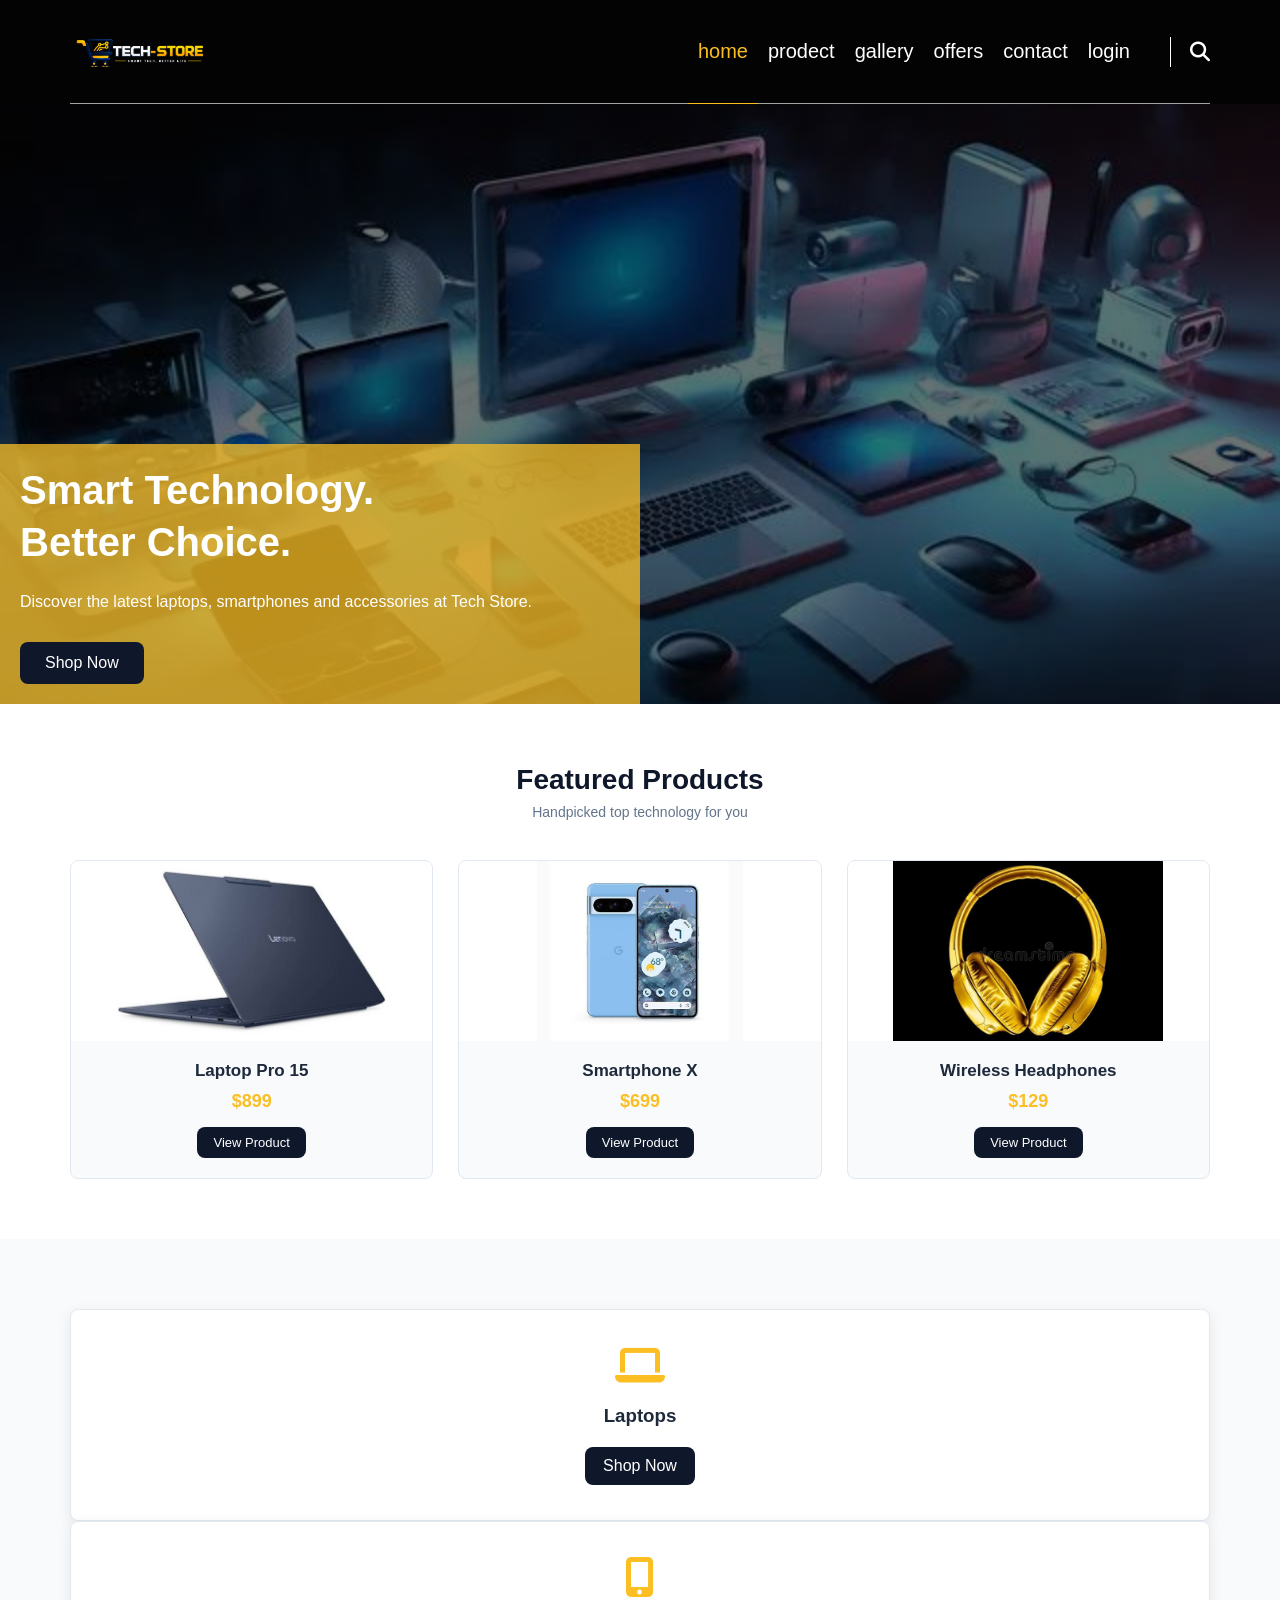
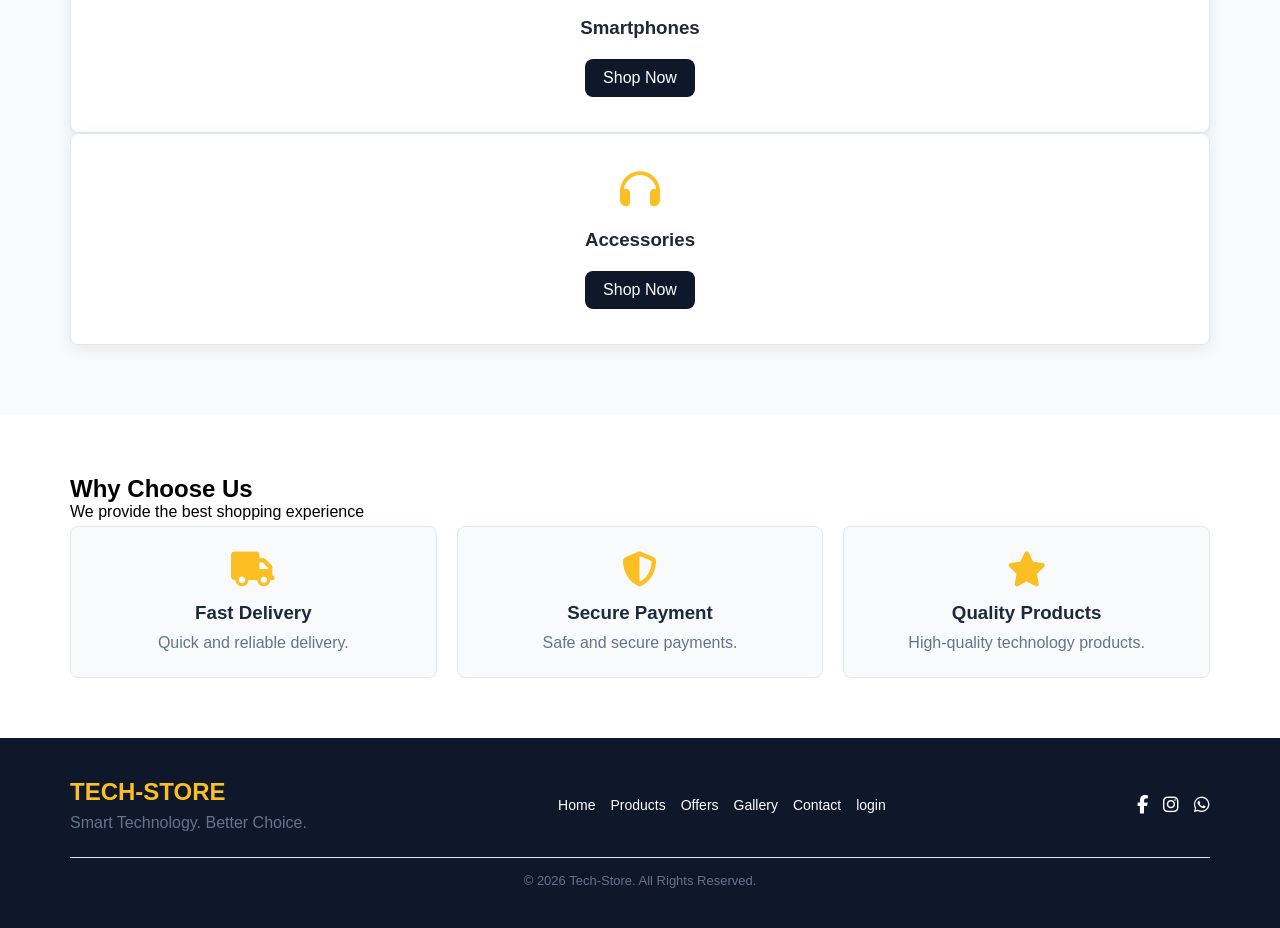
<file: Index.html>
<!doctype html>
<html lang="en">
  <head>
    <meta charset="UTF-8" />
    <meta name="viewport" content="width=device-width, initial-scale=1.0" />
    <link rel="stylesheet" href="css/style.css" />
    <link rel="stylesheet" href="css/responsive.css" />
    <link rel="preconnect" href="https://fonts.gstatic.com" />

    <link
      rel="stylesheet"
      href="https://cdnjs.cloudflare.com/ajax/libs/font-awesome/6.5.2/css/all.min.css"
    />

    <title>tech | store</title>
  </head>
  <body>
    <!--  start heade -->
    <header>
      <div class="container">
        <a href="#" class="logo">
          <img src="images/logo.png" alt="logo" />
        </a>
        <nav>
          <i class="fa-solid fa-bars toggle-menu"></i>
          <ul>
            <li><a href="#" class="active">home</a></li>
            <li><a href="products.html">prodect</a></li>
            <li><a href="gallery.html">gallery</a></li>
            <li><a href="offers.html">offers</a></li>
            <li><a href="contact.html">contact</a></li>
            <li><a href="login.html">login</a></li>
          </ul>
          <div class="form">
            <i class="fa-solid fa-magnifying-glass"></i>
          </div>
        </nav>
      </div>
    </header>
    <!-- end header -->

    <!-- Start Hero -->
    <section class="hero">
      <div class="hero-content">
        <h1>Smart Technology.<br />Better Choice.</h1>

        <p>
          Discover the latest laptops, smartphones and accessories at Tech
          Store.
        </p>

        <a href="gallery.html" class="hero-btn">Shop Now</a>
      </div>
    </section>
    <!-- End Hero -->

    <!-- Start Featured Products Section  -->
    <section class="featured-products">
      <div class="container">
        <div class="main-heading">
          <h2>Featured Products</h2>
          <p>Handpicked top technology for you</p>
        </div>

        <div class="featured-grid">
          <!-- Product 1 -->
          <div class="featured-card">
            <div class="img-box">
              <img src="images/laptop1.jpeg" alt="Laptop Pro" />
            </div>
            <div class="info">
              <h3>Laptop Pro 15</h3>
              <span class="price">$899</span>
              <a href="products.html" class="buy-btn">View Product</a>
            </div>
          </div>

          <!-- Product 2 -->
          <div class="featured-card">
            <div class="img-box">
              <img src="images/mobile2.jpeg" alt="Smartphone" />
            </div>
            <div class="info">
              <h3>Smartphone X</h3>
              <span class="price">$699</span>
              <a href="products.html" class="buy-btn">View Product</a>
            </div>
          </div>

          <!-- Product 3 -->
          <div class="featured-card">
            <div class="img-box">
              <img src="images/golden-speaker.jpeg" alt="Headphones" />
            </div>
            <div class="info">
              <h3>Wireless Headphones</h3>
              <span class="price">$129</span>
              <a href="products.html" class="buy-btn">View Product</a>
            </div>
          </div>
        </div>
      </div>
    </section>
    <!-- End Featured Products Section -->

    <!-- Start Categories -->
    <section class="categories">
      <div class="container">
        <div class="main-heading">
          <div class="category-card">
            <i class="fa-solid fa-laptop"></i>
            <h3>Laptops</h3>
            <a href="#">Shop Now</a>
          </div>

          <div class="category-card">
            <i class="fa-solid fa-mobile-screen-button"></i>
            <h3>Smartphones</h3>
            <a href="#">Shop Now</a>
          </div>

          <div class="category-card">
            <i class="fa-solid fa-headphones"></i>
            <h3>Accessories</h3>
            <a href="#">Shop Now</a>
          </div>
        </div>
      </div>
    </section>
    <!-- End Categories -->

    <!-- Start Why Choose Us -->
    <section class="why-us">
      <div class="container">
        <div class="main-heading">
          <h2>Why Choose Us</h2>
          <p>We provide the best shopping experience</p>
        </div>

        <div class="why-container">
          <div class="why-card">
            <i class="fa-solid fa-truck"></i>
            <h3>Fast Delivery</h3>
            <p>Quick and reliable delivery.</p>
          </div>

          <div class="why-card">
            <i class="fa-solid fa-shield-halved"></i>
            <h3>Secure Payment</h3>
            <p>Safe and secure payments.</p>
          </div>

          <div class="why-card">
            <i class="fa-solid fa-star"></i>
            <h3>Quality Products</h3>
            <p>High-quality technology products.</p>
          </div>
        </div>
      </div>
    </section>
    <!-- End Why Choose Us -->

    <!-- Start Footer -->
    <footer>
      <div class="container">
        <div class="footer-content">
          <div class="footer-logo">
            <h2>TECH-STORE</h2>
            <p>Smart Technology. Better Choice.</p>
          </div>

          <div class="footer-links">
            <a href="#">Home</a>
            <a href="#">Products</a>
            <a href="#">Offers</a>
            <a href="#">Gallery</a>
            <a href="#">Contact</a>
            <a href="login.html">login</a>
          </div>

          <div class="social">
            <a href="https://www.facebook.com/share/1UpxwsPKgZ/"
              ><i class="fa-brands fa-facebook-f"></i
            ></a>
            <a href="https://www.instagram.com/khldwn7298?stkn=ZHZxa3N5cGhrOGJs"
              ><i class="fa-brands fa-instagram"></i
            ></a>
            <a href="#"><i class="fa-brands fa-whatsapp"></i></a>
          </div>
        </div>

        <div class="copyright">
          <p>© 2026 Tech-Store. All Rights Reserved.</p>
        </div>
      </div>
    </footer>
    <!-- End Footer -->

    <script src="js/jquery-4.0.0.min.js"></script>
    <script src="js/main.js"></script>
  </body>
</html>
</file>
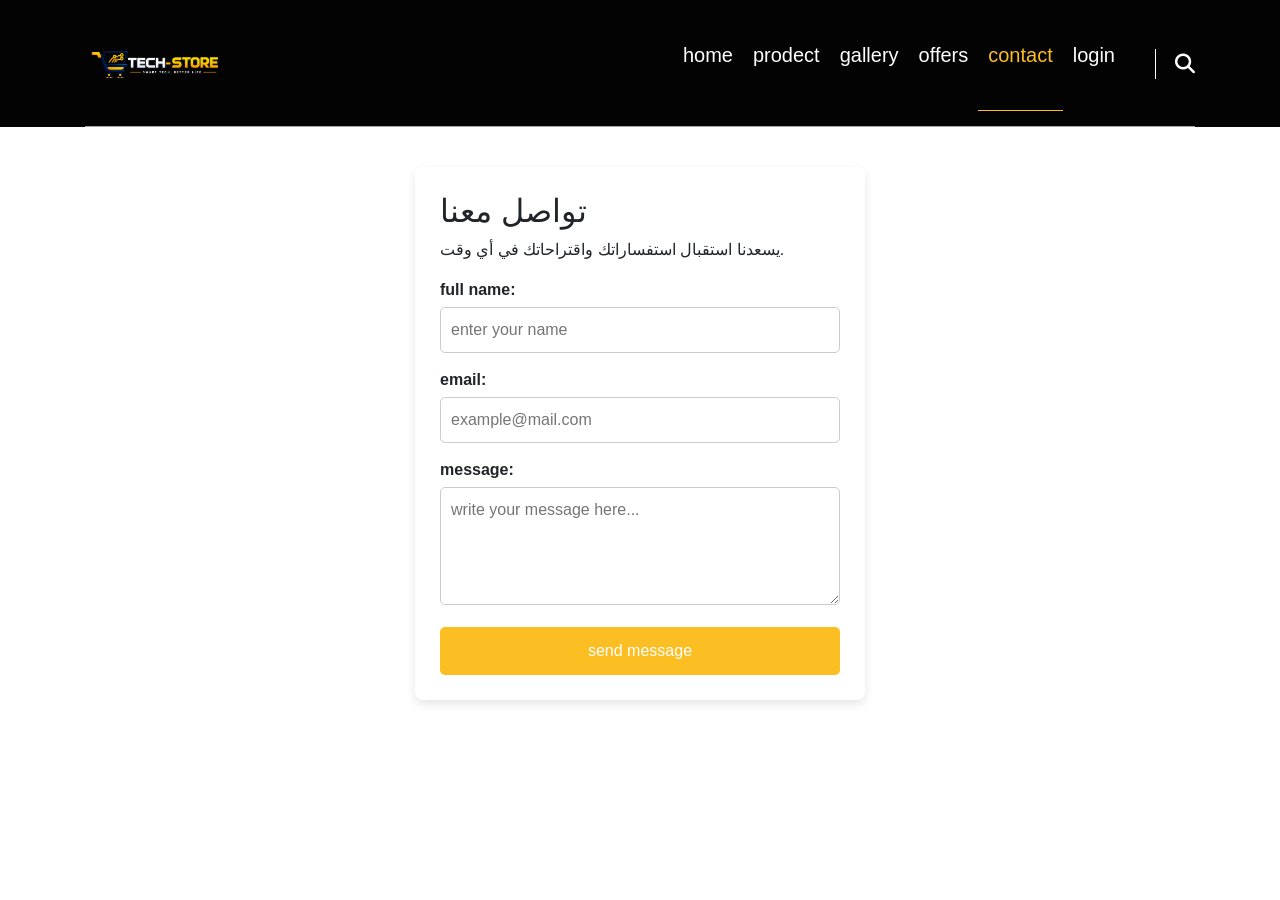
<file: contact.html>
<!doctype html>
<html lang="en">
  <head>
    <meta charset="UTF-8" />
    <meta name="viewport" content="width=device-width, initial-scale=1.0" />
    <!-- Bootstrap CSS -->
    <link rel="stylesheet" href="bootstrap/css/bootstrap.min.css" />
    <!-- Custom CSS -->
    <link rel="stylesheet" href="css/style.css" />
    <link rel="stylesheet" href="css/responsive.css" />
    <!-- Font Awesome -->
    <link
      rel="stylesheet"
      href="https://cdnjs.cloudflare.com/ajax/libs/font-awesome/6.5.2/css/all.min.css"
    />
    <title>tech | store contact</title>
  </head>
  <body>
    <header>
      <div class="container">
        <a href="#" class="logo">
          <img src="images/logo.png" alt="logo" />
        </a>
        <nav>
          <i class="fa-solid fa-bars toggle-menu"></i>
          <ul>
            <li><a href="Index.html">home </a></li>
            <li><a href="products.html">prodect</a></li>
            <li><a href="gallery.html">gallery</a></li>
            <li><a href="offers.html">offers</a></li>
            <li><a href="contact.html" class="active">contact</a></li>
            <li><a href="login.html">login</a></li>
          </ul>
          <div class="form">
            <i class="fa-solid fa-magnifying-glass"></i>
          </div>
        </nav>
      </div>
    </header>
    <!-- end header -->

    <!-- class contact us -->
    <div class="contact-container">
      <h2>تواصل معنا</h2>
      <p>يسعدنا استقبال استفساراتك واقتراحاتك في أي وقت.</p>

      <!--  communecate model -->
      <form id="contactForm">
        <div class="form-group">
          <label for="name">full name:</label>
          <input type="text" id="name" required placeholder="enter your name" />
        </div>

        <div class="form-group">
          <label for="email">email:</label>
          <input
            type="email"
            id="email"
            required
            placeholder="example@mail.com"
          />
        </div>

        <div class="form-group">
          <label for="message">message:</label>
          <textarea
            id="message"
            rows="4"
            required
            placeholder="write your message here..."
          ></textarea>
        </div>

        <button type="submit" class="btn-send">send message</button>
      </form>

      <!-- jQuery -->
      <div
        id="statusMessage"
        style="
          display: none;
          margin-top: 15px;
          color: green;
          font-weight: bold;
          text-align: center;
        "
      >
        تم إرسال رسالتك بنجاح!
      </div>
    </div>

    <script src="js/jquery-4.0.0.min.js"></script>
    <script src="js/main.js"></script>
    <script>
      $(document).ready(function () {
        //  jQuery
        $("#contactForm").submit(function (e) {
          e.preventDefault(); // منع إعادة تحميل الصفحة

          // إخفاء النموذج وإظهار رسالة النجاح بسلاسة
          $(this).slideUp(300);
          $("#statusMessage").fadeIn(500);
        });
      });
    </script>
  </body>
</html>
</file>
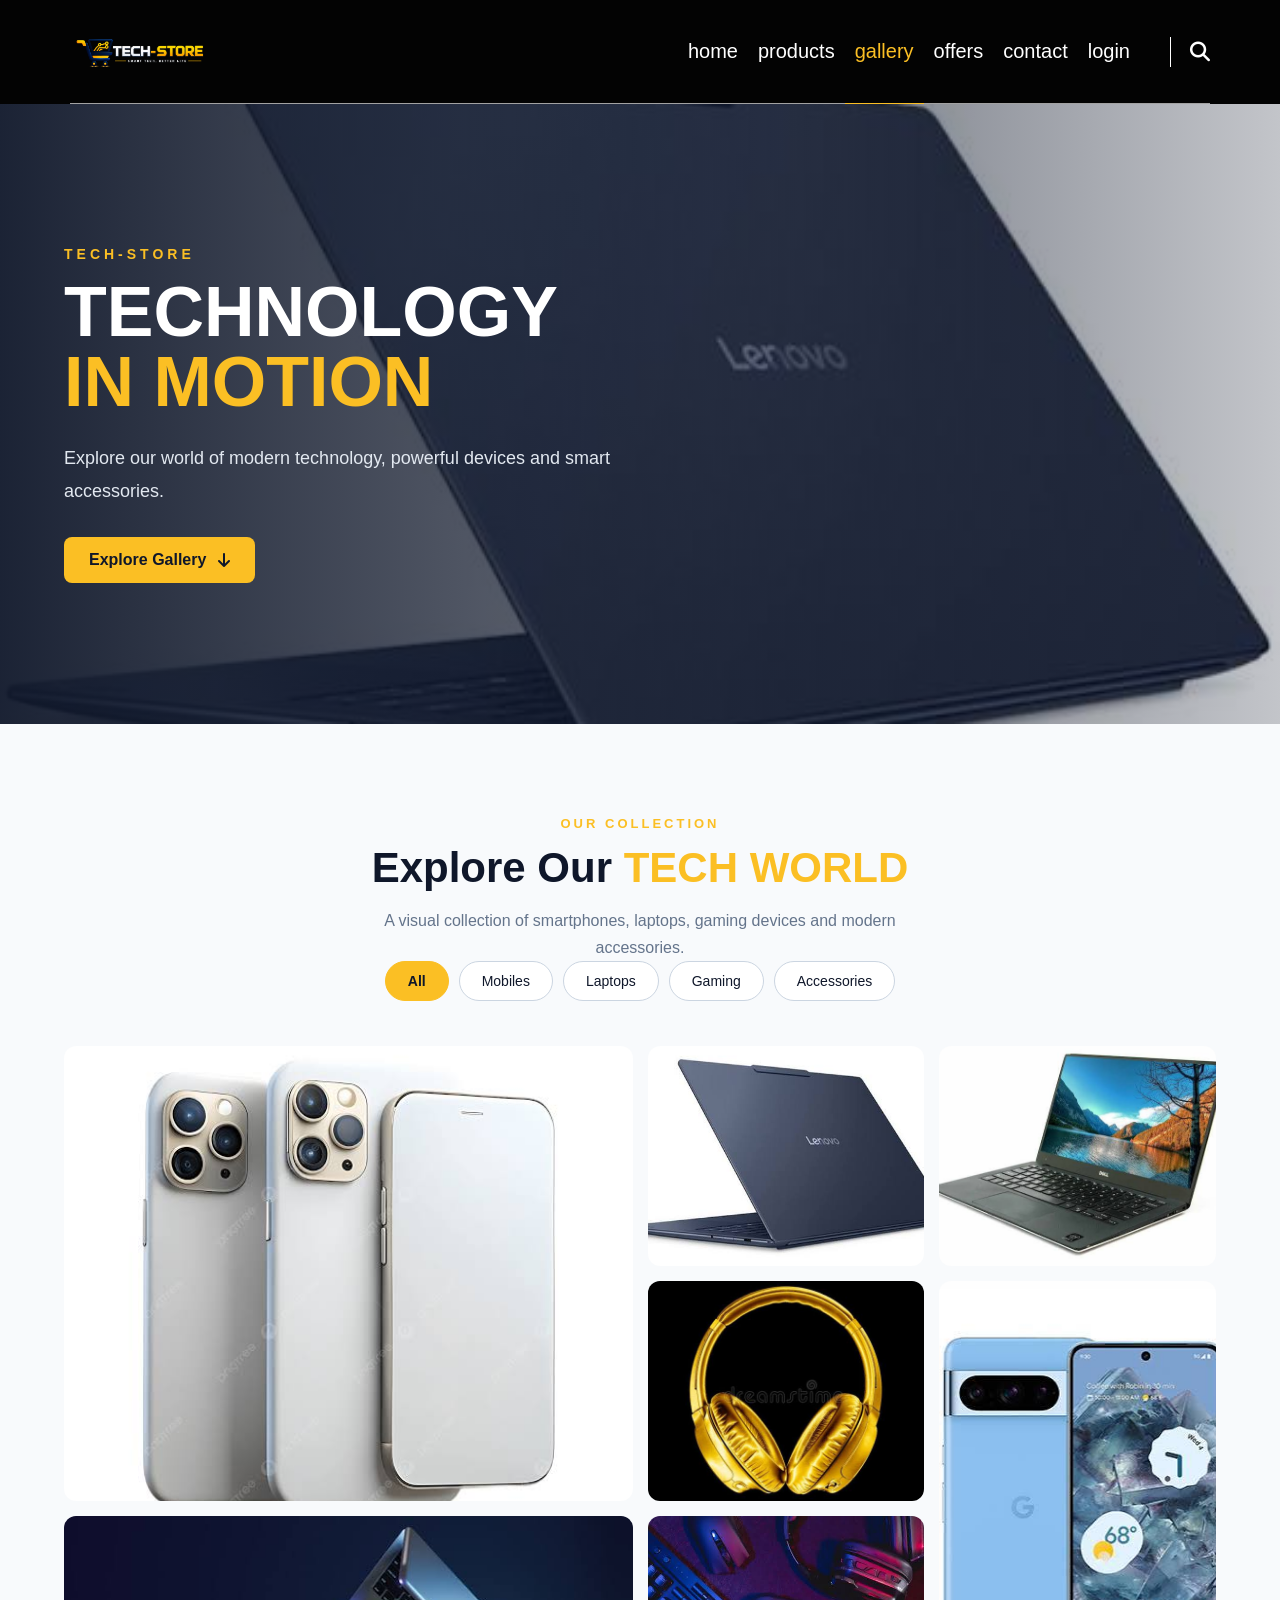
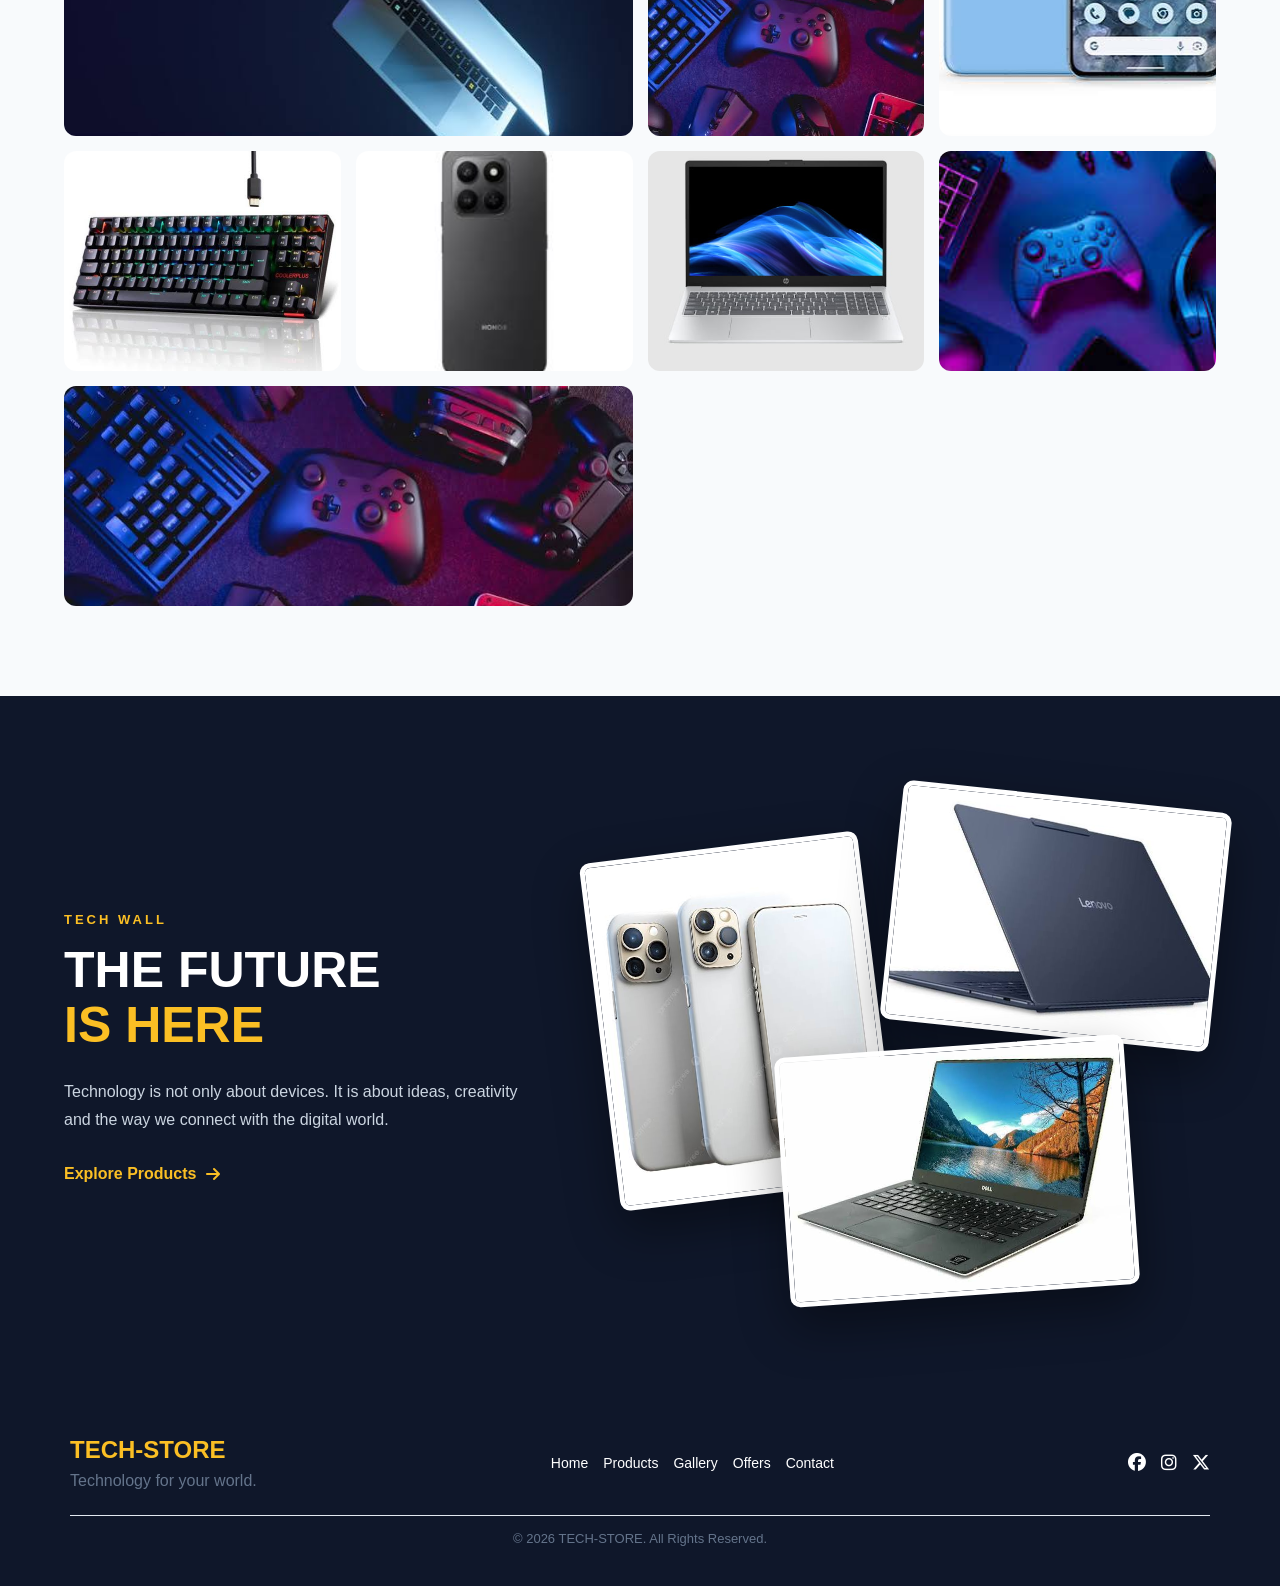
<file: gallery.html>
<!doctype html>
<html lang="en">
  <head>
    <meta charset="UTF-8" />

    <meta name="viewport" content="width=device-width, initial-scale=1.0" />
    <title>TECH | STORE - Gallery</title>
    <!-- Font Awesome -->
    <link
      rel="stylesheet"
      href="https://cdnjs.cloudflare.com/ajax/libs/font-awesome/6.5.2/css/all.min.css"
    />
    <!-- Main CSS -->
    <link rel="stylesheet" href="css/style.css" />
    <!-- Gallery CSS -->
    <link rel="stylesheet" href="css/gallery.css" />
    <link rel="stylesheet" href="css/responsive.css" />
  </head>

  <body>
    <!-- =========================
     HEADER
========================= -->
    <header>
      <div class="container">
        <a href="index.html" class="logo">
          <img src="images/logo.png" alt="TECH STORE Logo" />
        </a>
        <nav>
          <i class="fa-solid fa-bars toggle-menu"></i>
          <ul>
            <li>
              <a href="index.html">home</a>
            </li>
            <li>
              <a href="products.html">products</a>
            </li>
            <li>
              <a href="gallery.html" class="active">gallery</a>
            </li>

            <li>
              <a href="offers.html">offers</a>
            </li>
            <li>
              <a href="contact.html">contact</a>
            </li>
            <li>
              <a href="login.html">login</a>
            </li>
          </ul>
          <div class="form">
            <i class="fa-solid fa-magnifying-glass"></i>
          </div>
        </nav>
      </div>
    </header>
    <!-- =========================
     GALLERY HERO
========================= -->

    <section class="gallery-hero">
      <div class="gallery-hero-overlay"></div>
      <div class="gallery-hero-content">
        <span>TECH-STORE</span>
        <h1>
          TECHNOLOGY
          <strong>IN MOTION</strong>
        </h1>
        <p>
          Explore our world of modern technology, powerful devices and smart
          accessories.
        </p>
        <a href="#gallery" class="gallery-hero-btn">
          Explore Gallery
          <i class="fa-solid fa-arrow-down"></i>
        </a>
      </div>
    </section>
    <!-- =========================
     GALLERY INTRO  section
========================= -->
    <section class="gallery-section" id="gallery">
      <div class="gallery-container">
        <div class="gallery-heading">
          <span>OUR COLLECTION</span>
          <h2>
            Explore Our
            <strong>TECH WORLD</strong>
          </h2>
          <p>
            A visual collection of smartphones, laptops, gaming devices and
            modern accessories.
          </p>

          <!-- =========================
         FILTER BUTTONS
    ========================= -->

          <div class="gallery-filters">
            <button class="filter-btn active" data-filter="all">All</button>

            <button class="filter-btn" data-filter="mobile">Mobiles</button>

            <button class="filter-btn" data-filter="laptop">Laptops</button>

            <button class="filter-btn" data-filter="gaming">Gaming</button>

            <button class="filter-btn" data-filter="accessories">
              Accessories
            </button>
          </div>
        </div>

        <!-- =========================
         MASONRY GALLERY
    ========================= -->

        <!-- IMAGE 1 -->
        <div class="gallery-grid" id="galleryGrid">
          <div class="gallery-item large mobile" data-category="mobile">
            <img src="images/mobile1.jpeg" alt="Modern Smartphone" />

            <div class="gallery-overlay">
              <div>
                <span>SMARTPHONE</span>

                <h3>Modern Mobile</h3>
              </div>

              <button class="view-image">
                <i class="fa-solid fa-expand"></i>
              </button>
            </div>
          </div>

          <!-- IMAGE 2 -->
          <div class="gallery-item laptop" data-category="laptop">
            <img src="images/laptop1.jpeg" alt="Modern Laptop" />
            <div class="gallery-overlay">
              <div>
                <span>LAPTOP</span>

                <h3>Modern Laptop</h3>
              </div>
              <button class="view-image">
                <i class="fa-solid fa-expand"></i>
              </button>
            </div>
          </div>

          <!-- IMAGE 3 -->

          <div class="gallery-item gaming" data-category="gaming">
            <img src="images/laptop2.jpeg" alt="Gaming Laptop" />
            <div class="gallery-overlay">
              <div>
                <span>GAMING</span>

                <h3>Gaming Power</h3>
              </div>

              <button class="view-image">
                <i class="fa-solid fa-expand"></i>
              </button>
            </div>
          </div>

          <!-- IMAGE 4 -->

          <div class="gallery-item accessories" data-category="accessories">
            <img src="images/golden-speaker.jpeg" alt="Headphones" />

            <div class="gallery-overlay">
              <div>
                <span>ACCESSORIES</span>

                <h3>Premium Headset</h3>
              </div>

              <button class="view-image">
                <i class="fa-solid fa-expand"></i>
              </button>
            </div>
          </div>

          <!-- IMAGE 5 -->

          <div class="gallery-item tall mobile" data-category="mobile">
            <img src="images/mobile2.jpeg" alt="Smartphone" />
            <div class="gallery-overlay">
              <div>
                <span>SMARTPHONE</span>

                <h3>Next Generation</h3>
              </div>
              <button class="view-image">
                <i class="fa-solid fa-expand"></i>
              </button>
            </div>
          </div>

          <!-- IMAGE 6 -->

          <div class="gallery-item wide laptop" data-category="laptop">
            <img src="images/laptop3.jpeg" alt="Laptop" />

            <div class="gallery-overlay">
              <div>
                <span>LAPTOP</span>

                <h3>Work Anywhere</h3>
              </div>

              <button class="view-image">
                <i class="fa-solid fa-expand"></i>
              </button>
            </div>
          </div>

          <!-- IMAGE 7 -->

          <div class="gallery-item gaming" data-category="gaming">
            <img src="images/gaming1.jpeg" alt="Gaming Setup" />
            <div class="gallery-overlay">
              <div>
                <span>GAMING</span>
                <h3>Gaming Setup</h3>
              </div>
              <button class="view-image">
                <i class="fa-solid fa-expand"></i>
              </button>
            </div>
          </div>

          <!-- IMAGE 8 -->
          <div class="gallery-item accessories" data-category="accessories">
            <img src="images/keyboard.jpeg" alt="Gaming Keyboard" />
            <div class="gallery-overlay">
              <div>
                <span>ACCESSORIES</span>

                <h3>Mechanical Keyboard</h3>
              </div>
              <button class="view-image">
                <i class="fa-solid fa-expand"></i>
              </button>
            </div>
          </div>

          <!-- IMAGE 9 -->

          <div class="gallery-item mobile" data-category="mobile">
            <img src="images/mobile3.jpeg" alt="Smartphone" />

            <div class="gallery-overlay">
              <div>
                <span>SMARTPHONE</span>

                <h3>Smart Technology</h3>
              </div>
              <button class="view-image">
                <i class="fa-solid fa-expand"></i>
              </button>
            </div>
          </div>

          <!-- IMAGE 10 -->

          <div class="gallery-item laptop" data-category="laptop">
            <img src="images/laptop4.jpg" alt="Laptop" />

            <div class="gallery-overlay">
              <div>
                <span>LAPTOP</span>

                <h3>Professional Power</h3>
              </div>

              <button class="view-image">
                <i class="fa-solid fa-expand"></i>
              </button>
            </div>
          </div>

          <!-- IMAGE 11 -->

          <div class="gallery-item accessories" data-category="accessories">
            <img src="images/gaming2.jpeg" alt="Gaming Mouse" />
            <div class="gallery-overlay">
              <div>
                <span>ACCESSORIES</span>
                <h3>Gaming Mouse</h3>
              </div>
              <button class="view-image">
                <i class="fa-solid fa-expand"></i>
              </button>
            </div>
          </div>

          <!-- IMAGE 12 -->
          <div class="gallery-item wide gaming" data-category="gaming">
            <img src="images/gaming1.jpeg" alt="Gaming Station" />
            <div class="gallery-overlay">
              <div>
                <span>GAMING</span>
                <h3>Ultimate Gaming Station</h3>
              </div>
              <button class="view-image">
                <i class="fa-solid fa-expand"></i>
              </button>
            </div>
          </div>
        </div>
      </div>
    </section>

    <!-- =========================
     TECH WALL
========================= -->
    <section class="tech-wall">
      <div class="tech-wall-container">
        <div class="tech-wall-text">
          <span>TECH WALL</span>

          <h2>
            THE FUTURE
            <strong>IS HERE</strong>
          </h2>

          <p>
            Technology is not only about devices. It is about ideas, creativity
            and the way we connect with the digital world.
          </p>

          <a href="products.html">
            Explore Products
            <i class="fa-solid fa-arrow-right"></i>
          </a>
        </div>

        <div class="tech-wall-images">
          <div class="wall-image wall-1">
            <img src="images/mobile1.jpeg" alt="Technology" />
          </div>

          <div class="wall-image wall-2">
            <img src="images/laptop1.jpeg" alt="Laptop" />
          </div>

          <div class="wall-image wall-3">
            <img src="images/laptop2.jpeg" alt="Gaming" />
          </div>
        </div>
      </div>
    </section>

    <!-- =========================
     FOOTER
========================= -->

    <footer>
      <div class="container">
        <div class="footer-content">
          <div class="footer-logo">
            <h2>TECH-STORE</h2>

            <p>Technology for your world.</p>
          </div>

          <div class="footer-links">
            <a href="index.html">Home</a>
            <a href="products.html">Products</a>
            <a href="gallery.html">Gallery</a>
            <a href="offers.html">Offers</a>
            <a href="contact.html">Contact</a>
          </div>

          <div class="social">
            <a href="#">
              <i class="fa-brands fa-facebook"></i>
            </a>

            <a href="#">
              <i class="fa-brands fa-instagram"></i>
            </a>

            <a href="#">
              <i class="fa-brands fa-x-twitter"></i>
            </a>
          </div>
        </div>

        <div class="copyright">
          <p>© 2026 TECH-STORE. All Rights Reserved.</p>
        </div>
      </div>
    </footer>

    <!-- =========================
     JAVASCRIPT
========================= -->

    <script src="js/jquery-4.0.0.min.js"></script>
    <script src="js/main.js"></script>
    <script src="js/offers.js"></script>
  </body>
</html>
</file>
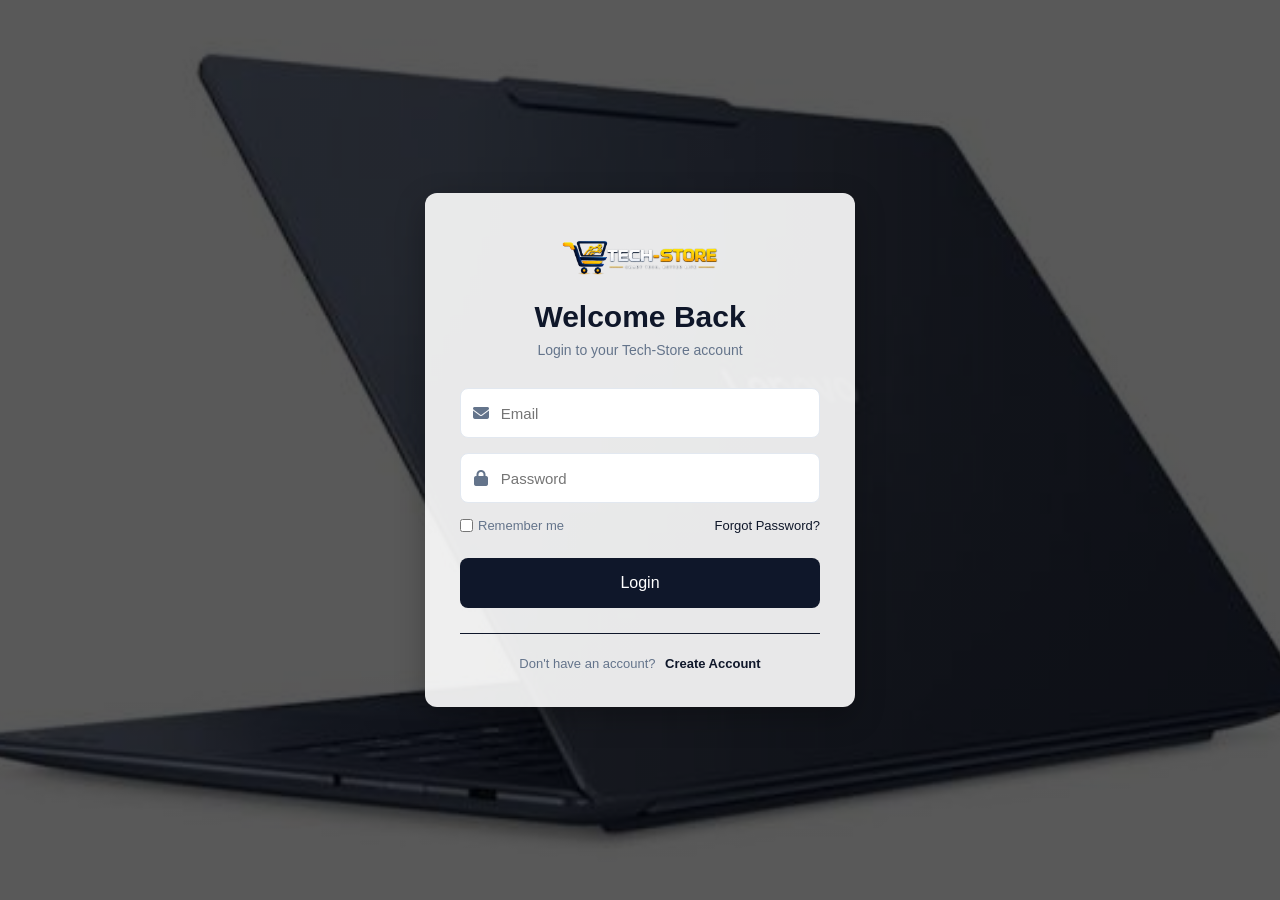
<file: login.html>
<!DOCTYPE html>
<html lang="en">

<head>
  <meta charset="UTF-8">
  <meta name="viewport" content="width=device-width, initial-scale=1.0">

  <link rel="stylesheet" href="css/login.css">

  <link rel="stylesheet"
    href="https://cdnjs.cloudflare.com/ajax/libs/font-awesome/6.5.2/css/all.min.css">

  <title>Tech-Store | Login</title>
</head>

<body>

  <!-- Start Login -->
  <main class="login">

    <div class="login-container">

      <!-- Logo -->
      <div class="logo">
        <img src="images/logo.png" alt="Tech-Store Logo">
      </div>

      <h1>Welcome Back</h1>
      <p>Login to your Tech-Store account</p>

      <!-- Login Form -->
      <form action="Index.html">

        <div class="input-box">
          <i class="fa-solid fa-envelope"></i>
          <input
            type="email"
            placeholder="Email"
            required>
        </div>

        <div class="input-box">
          <i class="fa-solid fa-lock"></i>
          <input
            type="password"
            placeholder="Password"
            required>
        </div>

        <div class="remember">
          <label>
            <input type="checkbox">
            Remember me
          </label>

          <a href="#">Forgot Password?</a>
        </div>

        <button type="submit">
          Login
        </button>

      </>

      <div class="signup">
        <p>Don't have an account?</p>
        <a href="#">Create Account</a>
      </div>

    </div>

  </main>
  <!-- End Login -->
  <script src="js/jquery-4.0.0.min.js"></script>
  <script src="js/main.js"></script>

</body>

</html>
</file>
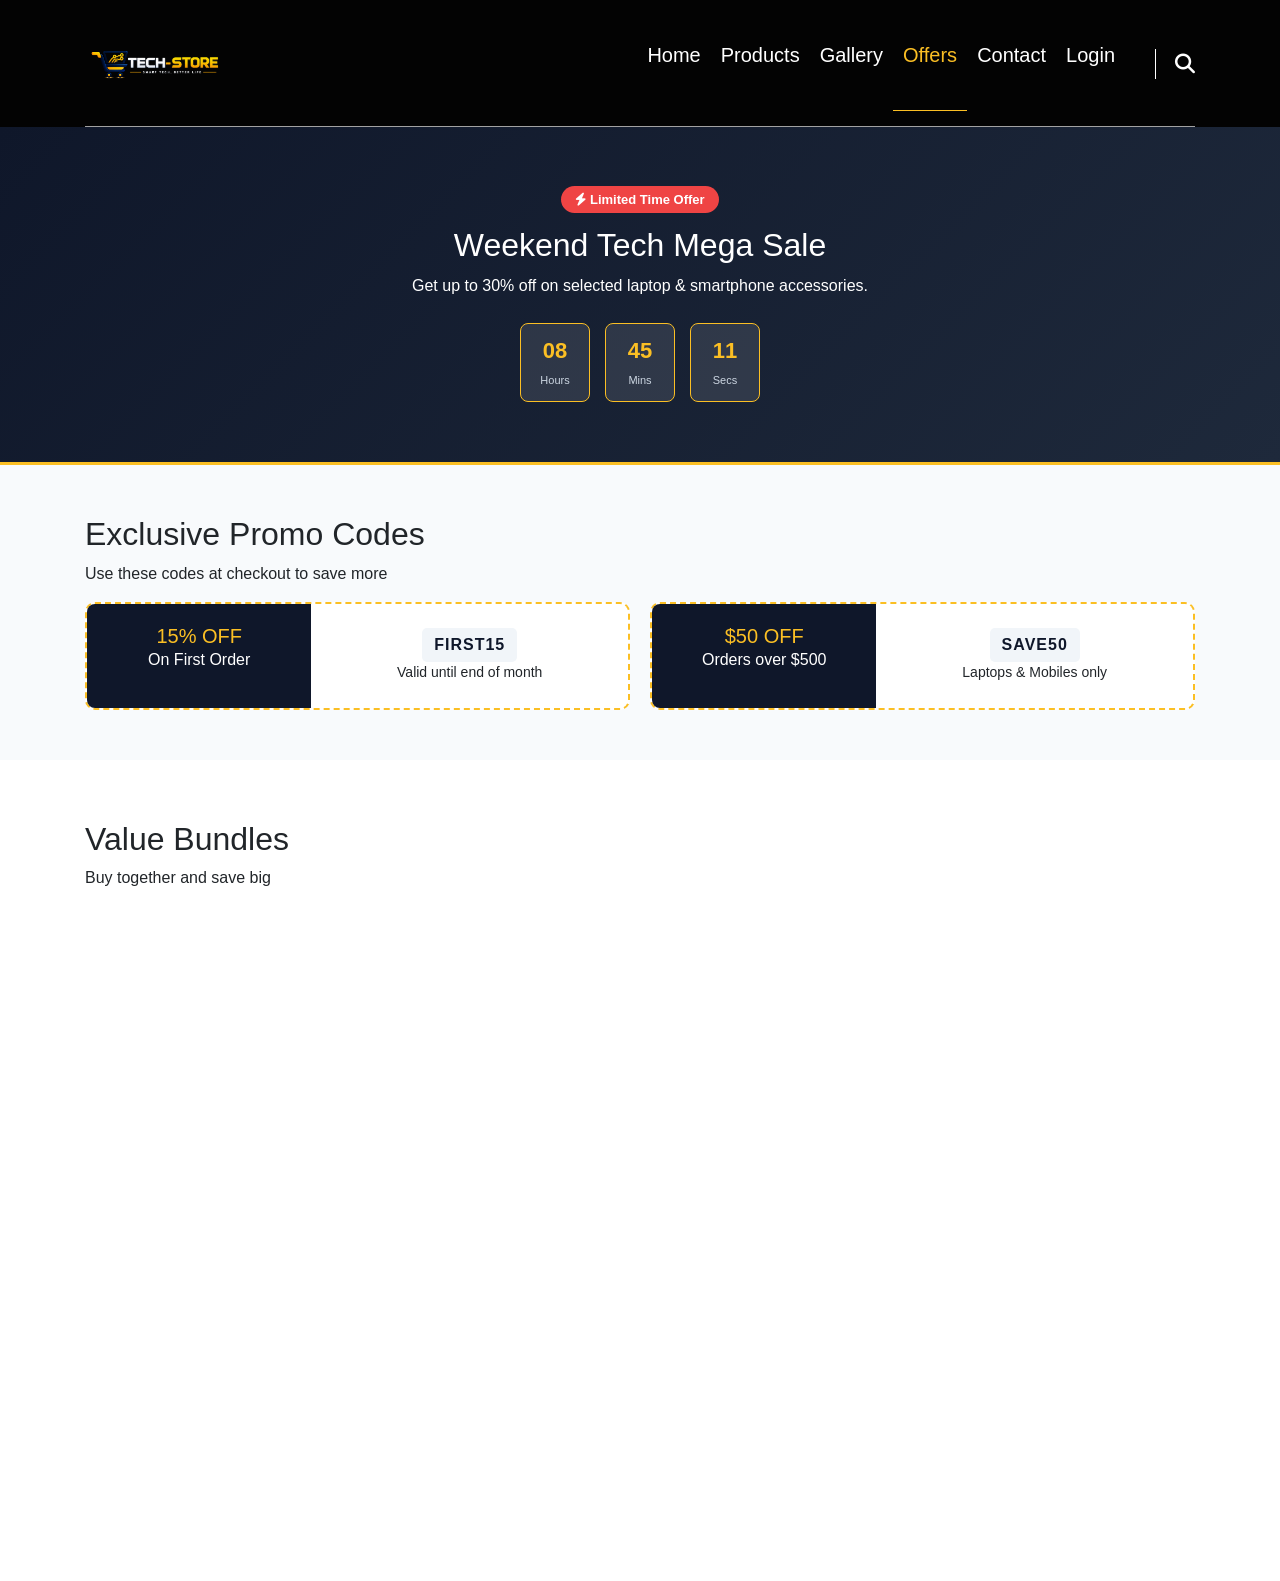
<file: offers.html>
<!doctype html>
<html lang="en">
  <head>
    <meta charset="UTF-8" />
    <meta name="viewport" content="width=device-width, initial-scale=1.0" />
    <title>Tech Store | Special Offers</title>
    <!-- bootstrap -->
    <link rel="stylesheet" href="bootstrap/css/bootstrap.min.css" />
    <!-- ملفات التنسيق CSS -->

    <link rel="stylesheet" href="css/jquery-ui.min.css" />
    <link rel="stylesheet" href="css/style.css" />
    <link rel="stylesheet" href="css/offers.css" />

    <link
      rel="stylesheet"
      href="https://cdnjs.cloudflare.com/ajax/libs/font-awesome/6.5.2/css/all.min.css"
    />
  </head>
  <body>
    <!-- Start Header -->
    <header>
      <div class="container">
        <a href="index.html" class="logo">
          <img src="images/logo.png" alt="Tech Store Logo" />
        </a>
        <nav>
          <i class="fa-solid fa-bars toggle-menu"></i>
          <ul>
            <li><a href="index.html">Home</a></li>
            <li><a href="products.html">Products</a></li>
            <li><a href="gallery.html">Gallery</a></li>
            <li><a href="offers.html" class="active">Offers</a></li>
            <li><a href="contact.html">Contact</a></li>
            <li><a href="login.html">Login</a></li>
          </ul>

          <div class="form">
            <i class="fa-solid fa-magnifying-glass"></i>
          </div>
        </nav>
      </div>
    </header>
    <!-- End Header -->
    <!-- Start Flash Offer Banner -->
    <section class="flash-banner">
      <div class="container">
        <div class="banner-content">
          <span class="badge-flash"
            ><i class="fa-solid fa-bolt"></i> Limited Time Offer</span
          >
          <h2>Weekend Tech Mega Sale</h2>
          <p>Get up to 30% off on selected laptop & smartphone accessories.</p>

          <!-- Timer -->
          <div class="timer-box">
            <div class="time">
              <span id="hours">08</span><small>Hours</small>
            </div>
            <div class="time">
              <span id="minutes">45</span><small>Mins</small>
            </div>
            <div class="time">
              <span id="seconds">12</span><small>Secs</small>
            </div>
          </div>
        </div>
      </div>
    </section>

    <!-- Start Coupons Section -->
    <section class="coupons-section">
      <div class="container">
        <div class="main-heading">
          <h2>Exclusive Promo Codes</h2>
          <p>Use these codes at checkout to save more</p>
        </div>

        <div class="coupons-grid">
          <div class="coupon-card">
            <div class="coupon-left">
              <h3>15% OFF</h3>
              <p>On First Order</p>
            </div>
            <div class="coupon-right">
              <span class="code">FIRST15</span>
              <small>Valid until end of month</small>
            </div>
          </div>

          <div class="coupon-card">
            <div class="coupon-left">
              <h3>$50 OFF</h3>
              <p>Orders over $500</p>
            </div>
            <div class="coupon-right">
              <span class="code">SAVE50</span>
              <small>Laptops & Mobiles only</small>
            </div>
          </div>
        </div>
      </div>
    </section>

    <!-- Start Bundle Deals -->
    <section class="bundles-section">
      <div class="container">
        <div class="main-heading">
          <h2>Value Bundles</h2>
          <p>Buy together and save big</p>
        </div>

        <div class="bundles-grid">
          <!-- Bundle 1 -->
          <div class="bundle-card">
            <div class="bundle-badge">Best Value</div>
            <div class="bundle-icon">
              <i class="fa-solid fa-laptop-code"></i>
            </div>
            <h3>Gamer Starter Pack</h3>
            <ul class="bundle-list">
              <li>
                <i class="fa-solid fa-check"></i> High-Performance Gaming Laptop
              </li>
              <li><i class="fa-solid fa-check"></i> RGB Mechanical Keyboard</li>
              <li><i class="fa-solid fa-check"></i> Wireless Gaming Mouse</li>
            </ul>
            <div class="price-box">
              <span class="old-price">$1350</span>
              <span class="new-price">$1099</span>
            </div>
            <a href="contact.html" class="claim-btn">Claim Bundle</a>
          </div>

          <!-- Bundle 2 -->
          <div class="bundle-card">
            <div class="bundle-badge">Popular</div>
            <div class="bundle-icon">
              <i class="fa-solid fa-mobile-screen"></i>
            </div>
            <h3>Mobile Pro Kit</h3>
            <ul class="bundle-list">
              <li><i class="fa-solid fa-check"></i> Flagship Smartphone</li>
              <li>
                <i class="fa-solid fa-check"></i> Noise Cancelling Earbuds
              </li>
              <li><i class="fa-solid fa-check"></i> 20W Fast Charger</li>
            </ul>
            <div class="price-box">
              <span class="old-price">$850</span>
              <span class="new-price">$699</span>
            </div>
            <a href="contact.html" class="claim-btn">Claim Bundle</a>
          </div>
        </div>
      </div>
    </section>

    <!-- Start Footer -->
    <footer>
      <div class="container">
        <div class="footer-content">
          <div class="footer-logo">
            <h2>TECH-STORE</h2>
            <p>Smart Technology. Better Choice.</p>
          </div>

          <div class="footer-links">
            <a href="#">Home</a>
            <a href="#">Products</a>
            <a href="#">Offers</a>
            <a href="#">Gallery</a>
            <a href="#">Contact</a>
            <a href="login.html">login</a>
          </div>

          <div class="social">
            <a href="#"><i class="fa-brands fa-facebook-f"></i></a>
            <a href="#"><i class="fa-brands fa-instagram"></i></a>
            <a href="#"><i class="fa-brands fa-whatsapp"></i></a>
          </div>
        </div>

        <div class="copyright">
          <p>© 2026 Tech-Store. All Rights Reserved.</p>
        </div>
      </div>
    </footer>
    <!-- End Footer -->

    <script src="js/jquery-4.0.0.min.js"></script>
    <script src="js/main.js"></script>
    <script src="js/offers.js"></script>
  </body>
</html>
</file>
<file: css/style.css>
/* =========================
   CSS VARIABLES
========================= */
:root {
  /* Main Colors */
  --primary-color: #0f172a;
  --secondary-color: #1e293b;
  --accent-color: #fbbf24;
  --accent2-color: #dac283;

  /* Backgrounds */
  --background-color: #f8fafc;
  --white-color: #ffffff;
  --card-color: #ffffff;

  /* Text */
  --text-color: #1e293b;
  --text-light: #64748b;
  --text-white: #ffffff;

  /* Borders */
  --border-color: #e2e8f0;

  /* States */
  --success-color: #22c55e;
  --danger-color: #ef4444;

  /* Effects */
  --shadow: 0 4px 15px rgba(0, 0, 0, 0.08);
  --border-radius: 8px;

  /* Sizes */
  --container-width: 1200px;
}
/* End Variables */

/* Start Global Rules */
* {
  -webkit-box-sizing: border-box;
  -moz-box-sizing: border-box;
  box-sizing: border-box;
  padding: 0;
  margin: 0;
}

html {
  scroll-behavior: smooth;
}

body {
  font-family: "Work Sans", sans-serif;
  height: 100vh;
}

.container {
  padding-left: 15px;
  padding-right: 15px;
  margin-left: auto;
  margin-right: auto;
}

/* =========================
   start header
========================= */
header {
  position: sticky;
  left: 0;
  top: 0;
  width: 100%;
  z-index: 2;
  background-color: rgba(0, 0, 0, 0.99);
}

header .container {
  display: flex;
  align-items: center;
  justify-content: space-between;
  position: relative;
}

/* line under list */
header .container::after {
  content: "";
  position: absolute;
  height: 1px;
  background-color: #a2a2a2;
  bottom: 0;
  width: calc(100% - 30px);
  left: 15px;
}

header nav {
  flex: 1;
  display: flex;
  align-items: center;
  justify-content: flex-end;
}

header nav .toggle-menu {
  color: white;
  font-size: 22px;
}

@media (min-width: 768px) {
  header nav .toggle-menu {
    display: none;
  }
}

header nav ul {
  display: flex;
  list-style: none;
}

header nav ul a {
  padding: 40px 10px;
  display: block;
  color: white;
  text-decoration: none;
  font-size: 20px;
  transition: 0.3s;
  position: relative;
  z-index: 2;
}

header nav ul li a.active,
header nav ul li a:hover {
  color: var(--accent-color);
  border-bottom: 1px solid var(--accent-color);
}

header nav .form {
  width: 40px;
  height: 30px;
  position: relative;
  margin-left: 30px;
  border-left: 1px solid white;
}

header nav .form i {
  color: white;
  position: absolute;
  font-size: 20px;
  top: 50%;
  right: 0;

  transform: translateY(-50%);
}

.container .logo img {
  width: 140px;
  height: auto;
  display: block;
}

/* =========================
   MOBILE
========================= */

@media (max-width: 767px) {
  header nav ul {
    display: none; /* إخفاء القائمة افتراضياً */
  }

  /* إظهار القائمة فقط عند إضافة Class باسم active */
  header nav ul.active {
    display: flex;
    flex-direction: column;
    position: absolute;
    top: 100%;
    left: 0;
    width: 100%;
    background-color: rgba(0, 0, 0, 0.7);
    justify-content: center;
    align-items: center;
    z-index: 10;
  }

  header nav ul li a {
    padding: 15px !important;
    font-size: 14px;
    border-bottom: 1px solid rgba(255, 255, 255, 0.3);
    width: 100%;
    text-align: center;
  }

  header nav .form {
    display: none;
  }
}
/* =========================
   end header
========================= */
/* =========================
   start hero 
========================= */
.hero {
  min-height: 600px;

  background-image:
    linear-gradient(rgba(0, 0, 0, 0.55), rgba(0, 0, 0, 0.55)),
    url("../images/frame.jpeg");

  background-size: cover;
  background-position: center;
  position: relative;
}

.hero-content {
  width: 50%;
  height: auto;
  position: absolute;
  left: 0;
  bottom: 0;
  padding: 20px;
  background-color: rgba(251, 191, 36, 0.75);
  color: white;
}

.hero-content h1 {
  font-size: 40px;

  line-height: 1.3;

  margin-bottom: 20px;
}

.hero-content p {
  font-size: 16px;

  line-height: 1.8;

  margin-bottom: 25px;
}

.hero-btn {
  display: inline-block;

  padding: 12px 25px;

  background-color: var(--primary-color);

  color: white;

  text-decoration: none;

  border-radius: var(--border-radius);

  transition: 0.3s;
}

.hero-btn:hover {
  background-color: var(--secondary-color);

  color: var(--accent-color);
}
@media (max-width: 767px) {
  .hero {
    min-height: 400px;
  }
  .hero-content {
    width: 85%;
    padding: 20px;
    margin-left: 0;
    margin-right: auto;
  }

  .hero-content h1 {
    font-size: 24px;
  }

  .hero-content p {
    font-size: 14px;
  }
} /* =========================
   end hero
========================= */
/* =========================
   FEATURED PRODUCTS
========================= */
.featured-products {
  padding: 60px 0;
  background-color: var(--white-color);
}

.featured-products .main-heading {
  text-align: center;
  margin-bottom: 40px;
}

.featured-products .main-heading h2 {
  color: var(--primary-color);
  font-size: 28px;
  font-weight: 700;
  margin-bottom: 8px;
}

.featured-products .main-heading p {
  color: var(--text-light);
  font-size: 14px;
}

.featured-grid {
  display: grid;
  grid-template-columns: repeat(3, 1fr);
  gap: 25px;
}

.featured-card {
  background-color: var(--background-color);
  border: 1px solid var(--border-color);
  border-radius: var(--border-radius);
  overflow: hidden;
  text-align: center;
  transition: 0.3s;
}

.featured-card:hover {
  transform: translateY(-5px);
  box-shadow: var(--shadow);
}

.featured-card .img-box {
  width: 100%;
  height: 180px;
  background-color: #ffffff;
}

.featured-card .img-box img {
  width: 100%;
  height: 100%;
  object-fit: contain; /* ensure full image without cut */
  margin: 0;
}

.featured-card .info {
  padding: 20px 15px;
}

.featured-card .info h3 {
  font-size: 17px;
  color: var(--text-color);
  margin-bottom: 10px;
}

.featured-card .info .price {
  display: block;
  font-size: 18px;
  font-weight: bold;
  color: var(--accent-color);
  margin-bottom: 15px;
}

.featured-card .info .buy-btn {
  /*  ياخذ المساحه المناسبه وتعمل padding بشكل مناسب */
  display: inline-block;
  padding: 8px 16px;
  background-color: var(--primary-color);
  color: var(--white-color);
  text-decoration: none;
  border-radius: var(--border-radius);
  font-size: 13px;
  transition: 0.3s;
}

.featured-card .info .buy-btn:hover {
  background-color: var(--accent-color);
  color: var(--primary-color);
}

/* Responsive للجوال */
@media (max-width: 767px) {
  .featured-grid {
    grid-template-columns: 1fr;
  }
}
/* =========================
   end features
========================= */
/* =========================
   CATEGORIES
========================= */

.categories {
  background-color: var(--background-color);
  padding: 70px 0;
}

.categories-container {
  display: grid;
  grid-template-columns: repeat(3, 1fr);
  gap: 25px;
}

.category-card {
  background-color: var(--card-color);
  padding: 35px 20px;
  text-align: center;
  border: 1px solid var(--border-color);
  border-radius: var(--border-radius);
  box-shadow: var(--shadow);
  transition: 0.3s;
}

.category-card:hover {
  transform: translateY(-5px);
}

.category-card i {
  font-size: 40px;
  color: var(--accent-color);
  margin-bottom: 20px;
}

.category-card h3 {
  color: var(--text-color);
  margin-bottom: 20px;
}

.category-card a {
  display: inline-block;
  padding: 10px 18px;
  background-color: var(--primary-color);
  color: var(--white-color);
  text-decoration: none;
  border-radius: var(--border-radius);
}

/* =========================
   CATEGORIES RESPONSIVE
========================= */

@media (max-width: 767px) {
  .categories-container {
    grid-template-columns: 1fr;
  }
}
/* =========================
   WHY US
========================= */

.why-us {
  background-color: var(--white-color);
  padding: 60px 0;
}

.why-container {
  display: grid;
  grid-template-columns: repeat(3, 1fr);
  gap: 20px;
}

.why-card {
  text-align: center;
  padding: 25px;
  background-color: var(--background-color);
  border: 1px solid var(--border-color);
  border-radius: var(--border-radius);
  overflow: hidden;
  margin-top: 5px;
}

.why-card i {
  font-size: 35px;
  color: var(--accent-color);
  margin-bottom: 15px;
}

.why-card h3 {
  color: var(--text-color);
  margin-bottom: 10px;
}

.why-card p {
  color: var(--text-light);
}

/* =========================
   start footer
========================= */

footer {
  background-color: var(--primary-color);
  color: var(--white-color);
  padding: 40px 0;
}
footer .footer-content {
  display: flex;
  align-items: center;
  justify-content: space-between;
  gap: 20px;
}
.footer-logo h2 {
  color: var(--accent-color);
  margin-bottom: 8px;
}

.footer-logo p {
  color: var(--text-light);
}

.footer-links {
  display: flex;
  gap: 15px;
}

.footer-links a {
  color: var(--white-color);
  text-decoration: none;
  font-size: 14px;
}

.social {
  display: flex;
  gap: 15px;
}

.social a {
  color: var(--white-color);
  font-size: 18px;
}

.copyright {
  text-align: center;
  /* line above copyright */
  border-top: 1px solid var(--border-color);
  margin-top: 25px;
  padding-top: 15px;
}

.copyright p {
  color: var(--text-light);
  font-size: 13px;
}

/* Mobile */

@media (max-width: 767px) {
  .footer-content {
    flex-direction: column;
    text-align: center;
  }

  .footer-links {
    flex-wrap: wrap;
    justify-content: center;
  }
}
/*login   */
/* .attribution {
  font-size: 0.6875rem;
  text-align: center;
  margin-top: 20px;
  font-size: 11px;
}

.attribution a {
  color: hsl(228, 45%, 44%);
}
.login {
  width: 325px;
  height: 550px;
  background-color: #eee;
  margin: auto;
  border-radius: 15px;
}
.login img {
  width: 90%;
  margin: 5%;
  border-radius: 10px;
}
.login h3,
.login p {
  margin: 20px;
}
.login p {
  font-size: 12px;
}  */
/*==============*/
/* contact page */
/*==============*/
.contact-container {
  max-width: 450px;
  margin: 40px auto;
  padding: 25px;
  background: #ffffff;
  border-radius: 8px;
  box-shadow: 0 4px 10px rgba(0, 0, 0, 0.1);
}

.form-group {
  margin-bottom: 15px;
}

.form-group label {
  display: block;
  margin-bottom: 5px;
  font-weight: bold;
}

.form-group input,
.form-group textarea {
  width: 100%;
  padding: 10px;
  border: 1px solid #ccc;
  border-radius: 5px;
  box-sizing: border-box;
}

.btn-send {
  width: 100%;
  padding: 12px;
  background-color: var(--accent-color);
  color: #fff;
  border: none;
  border-radius: 5px;
  cursor: pointer;
  font-size: 16px;
}

.btn-send:hover {
  background-color: var(--accent2-color);
}
</file>
<file: css/responsive.css>
/* =========================
   responsive for products
========================= */

/* Large Tablets & Small Laptops */
@media (max-width: 992px) {
  .products-grid {
    grid-template-columns: repeat(3, 1fr);
  }
  #carouselExampleFade .carousel-item {
    height: 35vh;
  }
}
/* Tablets */
@media (max-width: 768px) {
  .products-grid {
    grid-template-columns: repeat(2, 1fr);
    gap: 15px;
  }
  #carouselExampleFade .carousel-caption h2 {
    font-size: 1.5rem;
  }
  #carouselExampleFade .carousel-caption p {
    font-size: 0.9rem;
  }
}

/* Mobile Devices */
@media (max-width: 576px) {
  .my-slider {
    margin-top: 60px;
  }
  #carouselExampleFade .carousel-item {
    height: 30vh;
    min-height: 220px;
  }
  .our-products {
    padding: 40px 15px;
  }
  .products-grid {
    grid-template-columns: 1fr;
  }
  .our-products .main-heading h2 {
    font-size: 24px;
  }
  #carouselExampleFade .carousel-caption {
    bottom: 15%;
  }
  #carouselExampleFade .carousel-caption h2 {
    font-size: 1.2rem;
  }
  #carouselExampleFade .carousel-caption p {
    display: none;
  }
  #carouselExampleFade .carousel-caption .btn-primary {
    padding: 6px 14px;
    font-size: 0.85rem;
  }
}

/* =========================
   media for gallery 
========================= */
/* tablet */
@media (max-width: 991px) {
  .gallery-hero {
    min-height: 550px;
  }

  .gallery-hero-content h1 {
    font-size: 55px;
  }

  .gallery-grid {
    grid-template-columns: repeat(2, 1fr);
  }

  .tech-wall-container {
    grid-template-columns: 1fr;
  }

  .tech-wall-text {
    text-align: center;
  }

  .tech-wall-text p {
    max-width: 600px;

    margin: 0 auto 30px;
  }

  .tech-wall-images {
    min-height: 500px;

    max-width: 700px;

    width: 100%;

    margin: auto;
  }
}

/* =========================
   MOBILE
========================= */

@media (max-width: 767px) {
  .gallery-hero {
    min-height: 520px;
  }
  .gallery-hero-content {
    max-width: 85%;
  }
  .gallery-hero-content h1 {
    font-size: 42px;
  }
  .gallery-hero-content p {
    font-size: 15px;
  }
  .gallery-section {
    padding: 60px 0;
  }
  .gallery-heading h2 {
    font-size: 32px;
  }
  .gallery-grid {
    grid-template-columns: 1fr;
    grid-auto-rows: 260px;
  }

  .gallery-item.large,
  .gallery-item.wide,
  .gallery-item.tall {
    grid-column: span 1;
    grid-row: span 1;
  }

  .gallery-overlay {
    opacity: 1;
    padding: 18px;
  }

  .gallery-overlay h3 {
    font-size: 17px;
  }

  .tech-wall {
    padding: 70px 0;
  }
  .tech-wall-text h2 {
    font-size: 40px;
  }
  .tech-wall-images {
    min-height: 420px;
  }
  .wall-1 {
    width: 190px;
    height: 270px;
    left: 0;
  }

  .wall-2 {
    width: 220px;
    height: 170px;
    right: 0;
  }

  .wall-3 {
    width: 230px;
    height: 170px;
    right: 10%;
    bottom: 0;
  }
  .lightbox {
    padding: 15px;
  }
  .lightbox-close {
    top: 15px;
    right: 15px;
  }
  .lightbox-prev {
    left: 10px;
  }
  .lightbox-next {
    right: 10px;
  }
  .lightbox-prev,
  .lightbox-next {
    width: 40px;
    height: 40px;
    font-size: 16px;
  }
}

/* =========================
   SMALL MOBILE
========================= */
@media (max-width: 480px) {
  .gallery-hero-content h1 {
    font-size: 34px;
  }
  .gallery-hero-content > span {
    letter-spacing: 2px;
  }
  .gallery-filters {
    gap: 7px;
  }
  .filter-btn {
    padding: 9px 15px;
    font-size: 12px;
  }
  .gallery-grid {
    grid-auto-rows: 230px;
  }
  .tech-wall-images {
    min-height: 360px;
  }
  .wall-1 {
    width: 150px;
    height: 220px;
  }
  .wall-2 {
    width: 175px;
    height: 135px;
  }
  .wall-3 {
    width: 190px;
    height: 140px;
  }
}

/* Small */
@media (min-width: 768px) {
  .container {
    width: 750px;
  }
}
/* Medium */
@media (min-width: 992px) {
  .container {
    width: 970px;
  }
}
/* Large */
@media (min-width: 1200px) {
  .container {
    width: 1170px;
  }
}

/* Mobile */

@media (max-width: 767px) {
  .why-container {
    grid-template-columns: repeat(3, 1fr);
    gap: 5px;
  }

  .why-card {
    padding: 10px 5px;
  }

  .why-card i {
    font-size: 25px;
  }

  .why-card h3 {
    font-size: 13px;
  }

  .why-card p {
    font-size: 11px;
  }
}
</file>
<file: css/gallery.css>
/* =========================
   GALLERY VARIABLES
========================= */

:root {
  --gallery-dark: #0f172a;
  --gallery-dark2: #1e293b;
  --gallery-yellow: #fbbf24;
  --gallery-white: #ffffff;
  --gallery-gray: #64748b;
  --gallery-bg: #f8fafc;
}

/* =========================
   HERO
========================= */

.gallery-hero {
  min-height: 620px;
  position: relative;
  display: flex;
  align-items: center;
  overflow: hidden;
  background-image: url("../images/laptop1.jpeg");
  background-size: cover;
  background-position: center;
}

/* Dark overlay */

.gallery-hero-overlay {
  position: absolute;
  inset: 0;
  background: linear-gradient(
    90deg,
    rgba(15, 23, 42, 0.95),
    rgba(15, 23, 42, 0.65),
    rgba(15, 23, 42, 0.25)
  );
}

/* Hero content */

.gallery-hero-content {
  position: relative;
  z-index: 1;
  width: 1170px;
  max-width: 90%;
  margin: auto;
  color: white;
}
.gallery-hero-content > span {
  display: inline-block;
  color: var(--gallery-yellow);
  font-size: 14px;
  font-weight: bold;
  letter-spacing: 4px;
  margin-bottom: 15px;
}

.gallery-hero-content h1 {
  font-size: 70px;
  line-height: 1;
  margin-bottom: 25px;
  max-width: 700px;
}

.gallery-hero-content h1 strong {
  display: block;
  color: var(--gallery-yellow);
}

.gallery-hero-content p {
  max-width: 550px;
  color: #e2e8f0;
  font-size: 18px;
  line-height: 1.8;
  margin-bottom: 30px;
}

.gallery-hero-btn {
  display: inline-flex;
  align-items: center;
  gap: 12px;
  padding: 14px 25px;
  background-color: var(--gallery-yellow);
  color: var(--gallery-dark);
  text-decoration: none;
  font-weight: bold;
  border-radius: 8px;
  transition: 0.3s;
}

.gallery-hero-btn:hover {
  background-color: white;
  color: var(--gallery-dark);
  transform: translateY(-3px);
}

/* =========================
   GALLERY SECTION
========================= */

.gallery-section {
  background-color: var(--gallery-bg);
  padding: 90px 0;
}

.gallery-container {
  width: 1170px;
  max-width: 90%;
  margin: auto;
}

/* Heading */

.gallery-heading {
  text-align: center;
  margin-bottom: 45px;
}

.gallery-heading > span {
  color: var(--gallery-yellow);
  font-size: 13px;
  font-weight: bold;
  letter-spacing: 3px;
}

.gallery-heading h2 {
  color: var(--gallery-dark);
  font-size: 42px;
  margin: 12px 0 15px;
}

.gallery-heading h2 strong {
  color: var(--gallery-yellow);
}

.gallery-heading p {
  max-width: 600px;
  margin: auto;
  color: var(--gallery-gray);
  line-height: 1.7;
}

/* =========================
   FILTERS
========================= */

.gallery-filters {
  display: flex;
  justify-content: center;
  flex-wrap: wrap;
  gap: 10px;
  margin-bottom: 40px;
}

.filter-btn {
  border: 1px solid #cbd5e1;
  background-color: white;
  color: var(--gallery-dark);
  padding: 11px 22px;
  border-radius: 30px;
  cursor: pointer;
  font-size: 14px;
  transition: 0.3s;
}

.filter-btn:hover {
  border-color: var(--gallery-yellow);
  color: var(--gallery-dark);
}

.filter-btn.active {
  background-color: var(--gallery-yellow);
  border-color: var(--gallery-yellow);
  color: var(--gallery-dark);
  font-weight: bold;
}

/* =========================
   GALLERY GRID
========================= */

.gallery-grid {
  display: grid;
  grid-template-columns: repeat(4, 1fr);
  grid-auto-rows: 220px;
  gap: 15px;
}

/* Gallery item */

.gallery-item {
  position: relative;
  overflow: hidden;
  border-radius: 12px;
  background-color: #ddd;
  cursor: pointer;
}

/* Sizes */

.gallery-item.large {
  grid-column: span 2;
  grid-row: span 2;
}

.gallery-item.wide {
  grid-column: span 2;
}

.gallery-item.tall {
  grid-row: span 2;
}

/* Image */

.gallery-item img {
  width: 100%;
  height: 100%;
  object-fit: cover;
  display: block;
  margin: 0;
  border-radius: 0;
  transition: transform 0.6s ease;
}

/* Overlay */

.gallery-overlay {
  position: absolute;
  inset: 0;
  padding: 25px;
  display: flex;
  align-items: flex-end;
  justify-content: space-between;
  gap: 15px;
  background: linear-gradient(transparent 35%, rgba(15, 23, 42, 0.9));
  /*   يجعل العنصر غير مرئي في البدايه */
  opacity: 0;
  transition: 0.4s;
}

.gallery-item:hover img {
  transform: scale(1.08);
}

.gallery-item:hover .gallery-overlay {
  opacity: 1;
}

.gallery-overlay span {
  display: block;
  color: var(--gallery-yellow);
  font-size: 11px;
  font-weight: bold;
  letter-spacing: 2px;
  margin-bottom: 7px;
}

.gallery-overlay h3 {
  color: white;
  font-size: 20px;
}
/*زر التكبير اللي داخل الصوره*/
.view-image {
  width: 45px;
  height: 45px;
  /*لايسمح للعنصر بان ينكمش اذا ضاقت النساحه*/
  flex-shrink: 0;
  border: none;
  border-radius: 50%;
  background-color: var(--gallery-yellow);
  color: var(--gallery-dark);
  cursor: pointer;
  font-size: 16px;
  transition: 0.3s;
}

.view-image:hover {
  background-color: white;
  transform: rotate(10deg);
}

/* Hidden */

.gallery-item.hidden {
  display: none;
}

/* =========================
   end gallery section
========================= */
/* =========================
   TECH WALL
========================= */
.tech-wall {
  background-color: var(--gallery-dark);
  padding: 100px 0;
  overflow: hidden;
}

.tech-wall-container {
  width: 1170px;
  max-width: 90%;
  margin: auto;
  display: grid;
  grid-template-columns: 40% 60%;
  align-items: center;
  gap: 40px;
}

.tech-wall-text {
  position: relative;
  z-index: 2;
}

.tech-wall-text > span {
  color: var(--gallery-yellow);
  font-size: 13px;
  font-weight: bold;
  letter-spacing: 3px;
}

.tech-wall-text h2 {
  color: white;
  font-size: 50px;
  line-height: 1.1;
  margin: 15px 0 25px;
}

.tech-wall-text h2 strong {
  display: block;
  color: var(--gallery-yellow);
}

.tech-wall-text p {
  color: #cbd5e1;
  line-height: 1.8;
  margin-bottom: 30px;
}

.tech-wall-text a {
  display: inline-flex;
  align-items: center;
  gap: 10px;
  color: var(--gallery-yellow);
  text-decoration: none;
  font-weight: bold;
}
/* hover for product explor */
.tech-wall-text a:hover {
  color: white;
}

/* Wall images */

.tech-wall-images {
  min-height: 500px;
  position: relative;
}

.wall-image {
  position: absolute;
  overflow: hidden;
  border: 5px solid white;
  border-radius: 10px;
  box-shadow: 0 20px 50px rgba(0, 0, 0, 0.4);
  transition: 0.4s;
}

.wall-image img {
  width: 100%;
  height: 100%;
  object-fit: cover;
  display: block;
  margin: 0;
}
/* hover for img */
.wall-image:hover {
  transform: translateY(-10px) rotate(0deg) !important;
  z-index: 5;
}

.wall-1 {
  width: 280px;
  height: 350px;
  left: 5%;
  top: 50px;
  transform: rotate(-7deg);
}

.wall-2 {
  width: 330px;
  height: 240px;
  right: 5%;
  top: 0;
  transform: rotate(6deg);
}

.wall-3 {
  width: 350px;
  height: 250px;
  right: 18%;
  bottom: 0;
  transform: rotate(-4deg);
}
</file>
<file: css/login.css>
/* =========================
   CSS VARIABLES
========================= */

:root {
  --primary-color: #0f172a;
  --secondary-color: #1e293b;
  --accent-color: #fbbf24;

  --background-color: #050505;
  --white-color: #ffffff;

  --text-color: #1e293b;
  --text-light: #64748b;

  --border-color: #e2e8f0;

  --shadow: 0 10px 30px rgba(0, 0, 0, 0.25);

  --border-radius: 12px;
}

/* =========================
   GLOBAL RULES
========================= */

* {
  box-sizing: border-box;
  padding: 0;
  margin: 0;
}

html {
  scroll-behavior: smooth;
}

body {
  font-family: Arial, sans-serif;
  background-color: var(--background-color);
}

/* =========================
   LOGIN
========================= */

.login {
  min-height: 100vh;

  display: flex;
  justify-content: center;
  align-items: center;

  padding: 30px 15px;

  background-image:
    linear-gradient(rgba(0, 0, 0, 0.65), rgba(0, 0, 0, 0.65)),
    url("../images/laptop1.jpeg");

  background-size: cover;
  background-position: center;
  background-repeat: no-repeat;
}

/* =========================
   LOGIN CONTAINER
========================= */

.login-container {
  width: 100%;
  max-width: 430px;

  background-color: rgba(255, 255, 255, 0.9);

  padding: 35px;

  border-radius: var(--border-radius);

  box-shadow: var(--shadow);

  text-align: center;
}

/* =========================
   LOGO
========================= */

.logo {
  margin-bottom: 15px;
}

.logo img {
  width: 170px;
  max-width: 100%;
  height: auto;
  display: block;
  margin: auto;
}

/* =========================
   TITLE
========================= */

.login-container h1 {
  color: var(--primary-color);

  font-size: 30px;

  margin-bottom: 8px;
}

.login-container > p {
  color: var(--text-light);

  font-size: 14px;

  margin-bottom: 30px;
}

/* =========================
   INPUT BOX
========================= */

.input-box {
  width: 100%;
  height: 50px;
  display: flex;
  align-items: center;
  margin-bottom: 15px;
  border: 1px solid var(--border-color);
  border-radius: 8px;
  background-color: var(--white-color);
  transition: 0.3s;
}

.input-box i {
  width: 45px;
  color: var(--text-light);
  font-size: 16px;
}

.input-box input {
  width: 100%;
  height: 100%;
  border: none;
  outline: none;
  padding: 0 10px 0 0;
  font-size: 15px;
  color: var(--text-color);
  background: transparent;
}

.input-box:focus-within {
  border-color: var(--accent-color);
  box-shadow: 0 0 0 2px rgba(251, 191, 36, 0.15);
}

/* =========================
   REMEMBER
========================= */

.remember {
  display: flex;

  justify-content: space-between;

  align-items: center;

  margin: 5px 0 25px;

  font-size: 13px;
}

.remember label {
  color: var(--text-light);

  display: flex;

  align-items: center;

  gap: 5px;
}

.remember input {
  accent-color: var(--accent-color);
}

.remember a {
  color: var(--primary-color);

  text-decoration: none;

  transition: 0.3s;
}

.remember a:hover {
  color: var(--accent-color);
}

/* =========================
   LOGIN BUTTON
========================= */

form button {
  width: 100%;

  height: 50px;

  border: none;

  border-radius: 8px;

  background-color: var(--primary-color);

  color: var(--white-color);

  font-size: 16px;

  cursor: pointer;

  transition: 0.3s;
}

form button:hover {
  background-color: var(--accent-color);

  color: var(--primary-color);

  transform: translateY(-2px);
}

/* =========================
   SIGN UP
========================= */

.signup {
  margin-top: 25px;

  padding-top: 20px;

  border-top: 1px solid var(--primary-color);
}

.signup p {
  display: inline;

  color: var(--text-light);

  font-size: 13px;
}

.signup a {
  margin-left: 5px;

  color: var(--primary-color);

  font-size: 13px;

  font-weight: bold;

  text-decoration: none;

  transition: 0.3s;
}

.signup a:hover {
  color: var(--accent-color);
}

/* =========================
   RESPONSIVE
========================= */

/* Tablets */

@media (max-width: 767px) {
  .login {
    padding: 25px 15px;
  }

  .login-container {
    max-width: 400px;

    padding: 30px 25px;
  }

  .login-container h1 {
    font-size: 27px;
  }
}

/* Mobile */

@media (max-width: 480px) {
  .login {
    padding: 20px 12px;
  }

  .login-container {
    padding: 25px 18px;

    border-radius: 10px;
  }

  .logo img {
    width: 150px;
  }

  .login-container h1 {
    font-size: 24px;
  }

  .login-container > p {
    font-size: 13px;

    margin-bottom: 25px;
  }

  .input-box {
    height: 48px;
  }

  .remember {
    font-size: 12px;
  }

  form button {
    height: 48px;
  }
}

/* Very Small Screens */

@media (max-width: 350px) {
  .login-container {
    padding: 22px 14px;
  }

  .logo img {
    width: 135px;
  }

  .login-container h1 {
    font-size: 22px;
  }

  .remember {
    flex-direction: column;

    align-items: flex-start;

    gap: 10px;
  }
}
</file>
<file: css/offers.css>
/* =========================
   CSS VARIABLES
========================= */
:root {
  /* Main Colors */
  --primary-color: #0f172a;
  --secondary-color: #1e293b;
  --accent-color: #fbbf24;
  --accent2-color: #dac283;

  /* Backgrounds */
  --background-color: #f8fafc;
  --white-color: #ffffff;
  --card-color: #ffffff;

  /* Text */
  --text-color: #1e293b;
  --text-light: #64748b;
  --text-white: #ffffff;

  /* Borders */
  --border-color: #e2e8f0;

  /* States */
  --success-color: #22c55e;
  --danger-color: #ef4444;

  /* Effects */
  --shadow: 0 4px 15px rgba(0, 0, 0, 0.08);
  --border-radius: 8px;

  /* Sizes */
  --container-width: 1200px;
}

/* 1. Global Reset & Full Width Slider Support */
* {
  box-sizing: border-box;
}

html,
body {
  margin: 0 !important;
  padding: 0 !important;
  overflow-x: hidden;
}

/* =============== */
/* Flash Banner */
/* =============== */
.flash-banner {
  background: linear-gradient(
    135deg,
    var(--primary-color),
    var(--secondary-color)
  );
  color: var(--white-color);
  padding: 60px 0;
  text-align: center;
  border-bottom: 3px solid var(--accent-color);
}

.badge-flash {
  background-color: var(--danger-color);
  color: white;
  padding: 6px 14px;
  border-radius: 20px;
  font-size: 13px;
  font-weight: bold;
}

.flash-banner h2 {
  font-size: 32px;
  margin: 15px 0 10px;
}

.timer-box {
  display: flex;
  justify-content: center;
  gap: 15px;
  margin-top: 25px;
}

.timer-box .time {
  background-color: rgba(255, 255, 255, 0.1);
  border: 1px solid var(--accent-color);
  padding: 10px 18px;
  border-radius: 8px;
  min-width: 70px;
}

.timer-box .time span {
  display: block;
  font-size: 22px;
  font-weight: bold;
  color: var(--accent-color);
}

.timer-box .time small {
  font-size: 11px;
  color: #cbd5e1;
}

/* ----------------*/
/* Coupons Section */
/* ----------------*/
.coupons-section {
  padding: 50px 0;
  background-color: var(--background-color);
}

.coupons-grid {
  display: grid;
  grid-template-columns: repeat(auto-fit, minmax(280px, 1fr));
  gap: 20px;
}

.coupon-card {
  display: flex;
  background: white;
  border: 2px dashed var(--accent-color);
  border-radius: 10px;
  overflow: hidden;
}

.coupon-left {
  background-color: var(--primary-color);
  color: white;
  padding: 20px;
  text-align: center;
  flex: 1;
}

.coupon-left h3 {
  color: var(--accent-color);
  font-size: 20px;
  margin: 0;
}

.coupon-right {
  padding: 20px;
  display: flex;
  flex-direction: column;
  justify-content: center;
  align-items: center;
  flex: 1.5;
}

.coupon-right .code {
  font-weight: bold;
  background: #f1f5f9;
  padding: 5px 12px;
  border-radius: 5px;
  letter-spacing: 1px;
  color: var(--primary-color);
}

/* Bundles Section */
.bundles-section {
  padding: 60px 0;
  background: white;
}

.bundles-grid {
  display: grid;
  grid-template-columns: repeat(auto-fit, minmax(300px, 1fr));
  gap: 30px;
}

.bundle-card {
  position: relative;
  background-color: var(--background-color);
  border: 1px solid var(--border-color);
  border-radius: 12px;
  padding: 30px 20px;
  text-align: center;
  transition: 0.3s;
}
.bundle-card:hover {
  transform: translatey(-3px);
}

.bundle-badge {
  position: absolute;
  top: 15px;
  right: 15px;
  background-color: var(--accent-color);
  color: var(--primary-color);
  font-size: 12px;
  font-weight: bold;
  padding: 4px 10px;
  border-radius: 6px;
}

.bundle-icon i {
  font-size: 45px;
  color: var(--primary-color);
  margin-bottom: 15px;
}

.bundle-list {
  list-style: none;
  text-align: left;
  margin: 20px 0;
}

.bundle-list li {
  font-size: 14px;
  color: var(--text-color);
  margin-bottom: 8px;
}

.bundle-list i {
  color: var(--success-color);
  margin-right: 8px;
}

.price-box {
  margin-bottom: 20px;
}

.old-price {
  text-decoration: line-through;
  color: var(--text-light);
  margin-right: 10px;
}

.new-price {
  font-size: 22px;
  font-weight: bold;
  color: var(--danger-color);
}

.claim-btn {
  display: inline-block;
  width: 100%;
  padding: 10px;
  background-color: var(--primary-color);
  color: white;
  text-decoration: none;
  border-radius: 6px;
  transition: 0.3s;
}

.claim-btn:hover {
  background-color: var(--accent-color);
  color: var(--primary-color);
}
</file>
